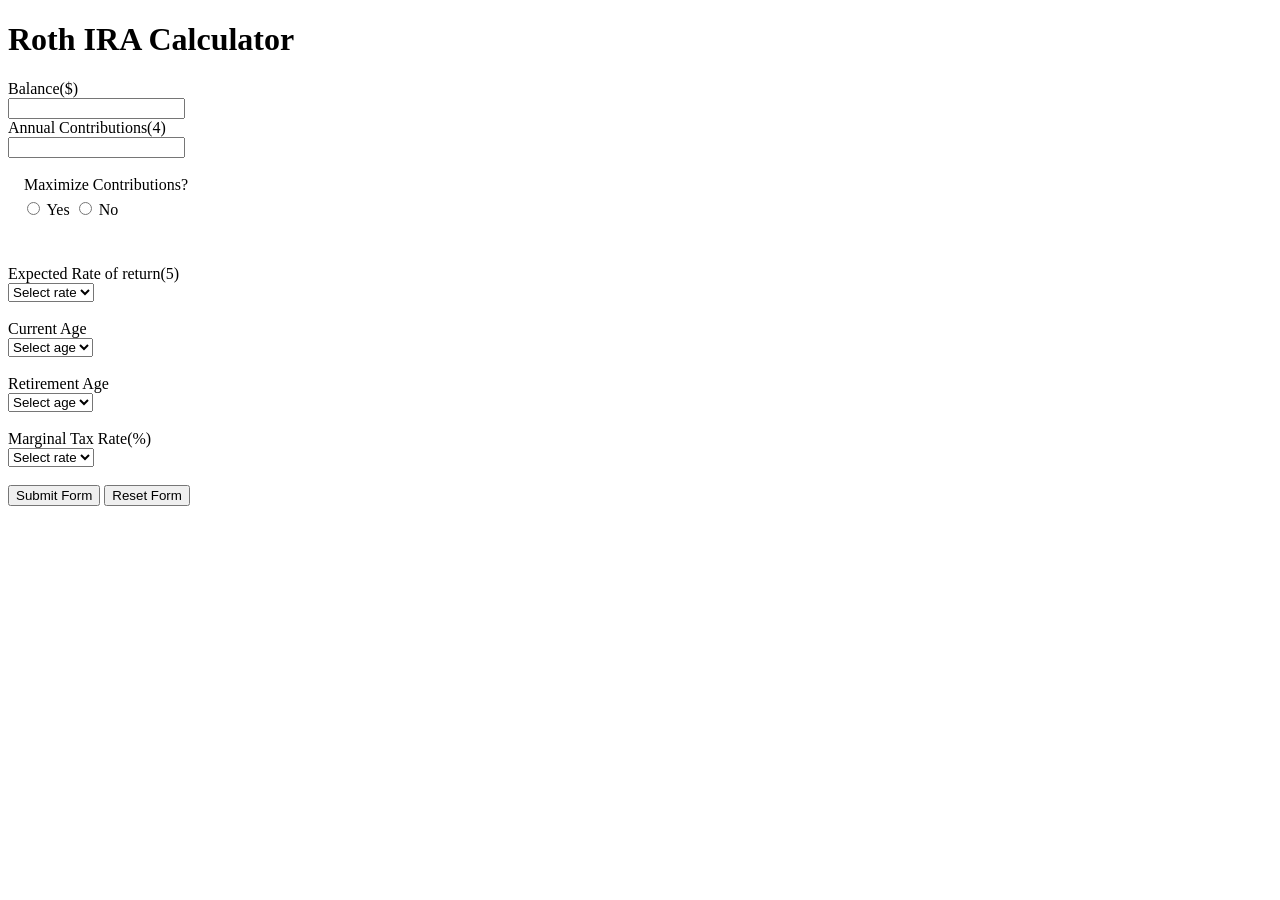
<file: 01-html/02-form.html>
<!doctype html>
<html lang="en">
  <head>
    <meta charset="UTF-8" />
    <meta name="viewport" content="width=device-width, initial-scale=1.0" />
    <meta http-equiv="X-UA-Compatible" content="ie=edge" />
    <title>Exercise 02 - Form</title>
  </head>
  <body>
    <main>
      <form method="get">
        <h1>Roth IRA Calculator</h1>
        <label for="balance">Balance($)</label>
        <br />
        <input type="text" id="balance" name="balance" />
        <br />
        <label for="contributions">Annual Contributions(4)</label>
        <br />
        <input type="text" id="contributions" name="contributions" />
        <br />
        <br />
        <fieldset style="border: none">
          <!-- so no border-->
          <legend>Maximize Contributions?</legend>
          <label for="yes">
            <input type="radio" id="yes" value="yes" name="maximize" /> Yes
          </label>
          <label for="no">
            <input type="radio" id="no" value="no" name="maximize" /> No
          </label>
        </fieldset>
        <br />
        <br />
        <label for="rate">Expected Rate of return(5)</label>
        <br />
        <select id="rate" name="rate">
          <option value="">Select rate</option>
          <option value="3">3%</option>
          <option value="4">4%</option>
          <option value="5">5%</option>
          <option value="6">6%</option>
          <option value="7">7%</option>
          <option value="8">8%</option>
        </select>
        <br />
        <br />
        <label for="curr_age">Current Age</label>
        <br />
        <select id="curr_age" name="curr_age">
          <option value="">Select age</option>
          <option value="18">18</option>
          <option value="25">25</option>
          <option value="30">30</option>
          <option value="35">35</option>
          <option value="40">40</option>
          <option value="45">45</option>
          <option value="50">50</option>
          <option value="55">55</option>
        </select>
        <br />
        <br />
        <label for="ret_age">Retirement Age</label>
        <br />
        <select id="ret_age" name="ret_age">
          <option value="">Select age</option>
          <option value="60">60</option>
          <option value="62">62</option>
          <option value="65">65</option>
          <option value="67">67</option>
          <option value="70">70</option>
        </select>
        <br />
        <br />
        <label for="tax_rate">Marginal Tax Rate(%)</label>
        <br />
        <select id="tax_rate" name="tax_rate">
          <option value="">Select rate</option>
          <option value="10">10%</option>
          <option value="12">12%</option>
          <option value="22">22%</option>
          <option value="24">24%</option>
          <option value="32">32%</option>
          <option value="35">35%</option>
          <option value="37">37%</option>
        </select>

        <br />
        <br />
        <input type="submit" value="Submit Form" />
        <input type="reset" value="Reset Form" />
      </form>
    </main>
  </body>
</html>
</file>
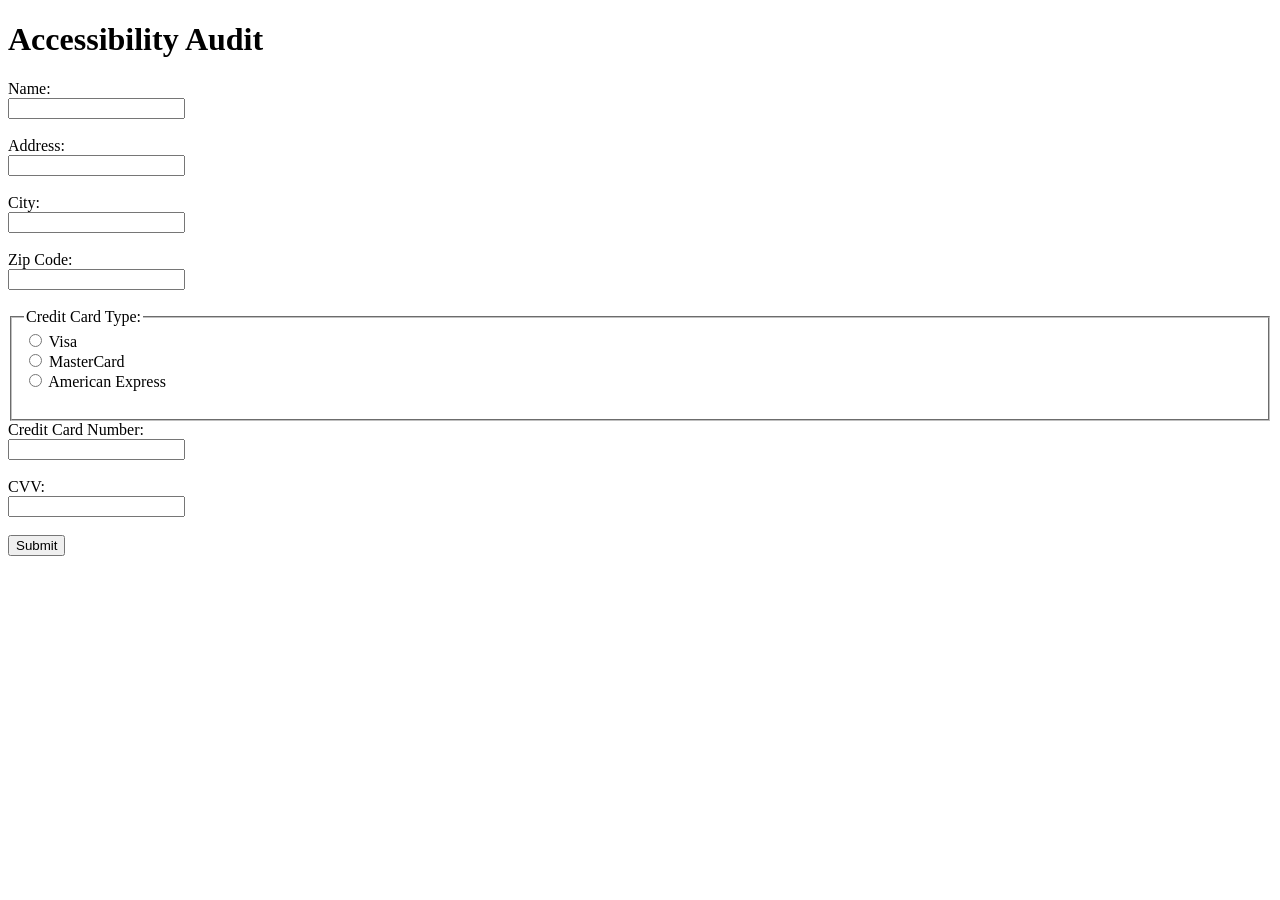
<file: 02-a11y/01-audit.html>
<!doctype html>
<html lang="en">
  <head>
    <meta charset="UTF-8" />
    <meta name="viewport" content="width=device-width, initial-scale=1.0" />
    <title>Exercise 01 - Audit</title>
  </head>
  <body>
    <main>
      <h1>Accessibility Audit</h1>
      <form>
        <label for="name">Name:</label><br />
        <input type="text" id="name" name="name" /><br /><br />
        <label for="address">Address:</label><br />
        <input type="text" id="address" name="address" />
        <br /><br />
        <label for="city">City:</label><br />
        <input type="text" id="city" name="city" />
        <br /><br />
        <label for="zip">Zip Code:</label><br />
        <input type="text" id="zip" name="zip" />
        <br /><br />
        <fieldset>
          <legend>Credit Card Type:</legend>
          <input type="radio" id="visa" name="card" value="visa" />
          <label for="visa">Visa</label><br />
          <input type="radio" id="mastercard" name="card" value="mastercard" />
          <label for="mastercard">MasterCard</label><br />
          <input type="radio" id="amex" name="card" value="amex" />
          <label for="amex">American Express</label><br /><br />
        </fieldset>
        <label for="cc_number">Credit Card Number:</label><br />
        <input type="text" id="cc_number" name="cc_number" /><br /><br />
        <label for="cvv">CVV:</label><br />
        <input type="text" id="cvv" name="cvv" /><br /><br />
        <input type="button" value="Submit" />
      </form>
    </main>
  </body>
</html>
</file>
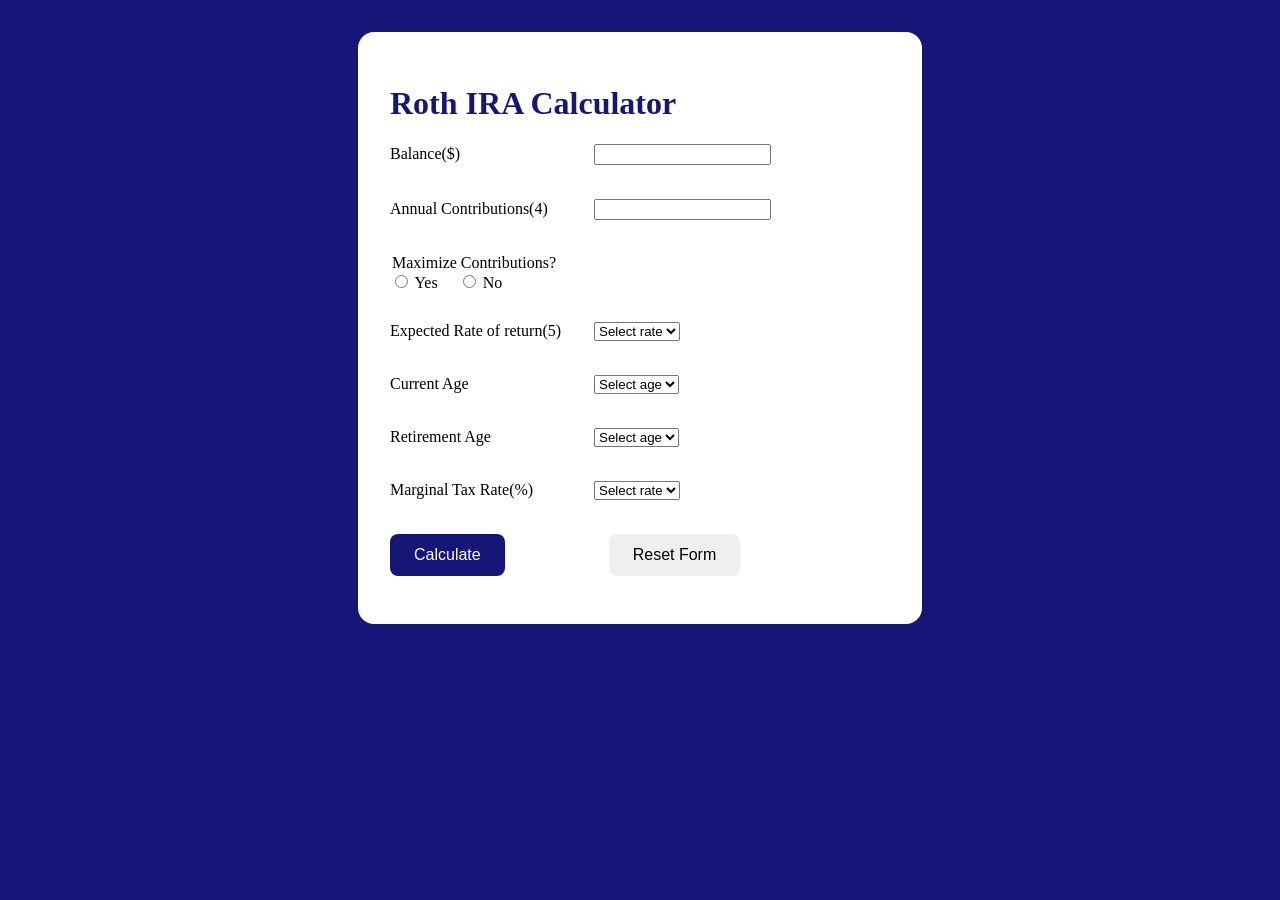
<file: 03-css/02-form.html>
<!doctype html>
<html lang="en">
  <head>
    <meta charset="UTF-8" />
    <meta name="viewport" content="width=device-width, initial-scale=1.0" />
    <meta http-equiv="X-UA-Compatible" content="ie=edge" />
    <title>CSS Exercise 02 - Form</title>
    <link rel="stylesheet" href="styles.css" />
  </head>
  <body class="form-page">
    <main>
      <!-- Start with the code from the HTML folder.
      - Make sure to fix any issues in your HTML code.
      - Delete all mentions of <br>s and style the line breaks with CSS. 
      - Add classes to style the elements on the page. -->
      <form method="get" class="form-box">
        <h1 id="title">Roth IRA Calculator</h1>
        <label for="balance">Balance($)</label>
        <input type="text" id="balance" name="balance" />
        <br />
        <br />
        <label for="contributions">Annual Contributions(4)</label>
        <input type="text" id="contributions" name="contributions" />
        <br />
        <br />
        <fieldset style="border: none">
          <!-- so no border-->
          <legend>Maximize Contributions?</legend>
          <label for="yes">
            <input type="radio" id="yes" value="yes" name="maximize" /> Yes
          </label>
          <label for="no">
            <input type="radio" id="no" value="no" name="maximize" /> No
          </label>
        </fieldset>
        <br />
        <br />
        <label for="rate">Expected Rate of return(5)</label>

        <select id="rate" name="rate">
          <option value="">Select rate</option>
          <option value="3">3%</option>
          <option value="4">4%</option>
          <option value="5">5%</option>
          <option value="6">6%</option>
          <option value="7">7%</option>
          <option value="8">8%</option>
        </select>
        <br />
        <br />
        <label for="curr_age">Current Age</label>

        <select id="curr_age" name="curr_age">
          <option value="">Select age</option>
          <option value="18">18</option>
          <option value="25">25</option>
          <option value="30">30</option>
          <option value="35">35</option>
          <option value="40">40</option>
          <option value="45">45</option>
          <option value="50">50</option>
          <option value="55">55</option>
        </select>
        <br />
        <br />
        <label for="ret_age">Retirement Age</label>

        <select id="ret_age" name="ret_age">
          <option value="">Select age</option>
          <option value="60">60</option>
          <option value="62">62</option>
          <option value="65">65</option>
          <option value="67">67</option>
          <option value="70">70</option>
        </select>
        <br />
        <br />
        <label for="tax_rate">Marginal Tax Rate(%)</label>

        <select id="tax_rate" name="tax_rate">
          <option value="">Select rate</option>
          <option value="10">10%</option>
          <option value="12">12%</option>
          <option value="22">22%</option>
          <option value="24">24%</option>
          <option value="32">32%</option>
          <option value="35">35%</option>
          <option value="37">37%</option>
        </select>

        <br />
        <br />
        <input type="submit" value="Calculate" class="btn-submit" />
        <input type="reset" value="Reset Form" class="btn-reset" />
      </form>
    </main>
  </body>
</html>
</file>
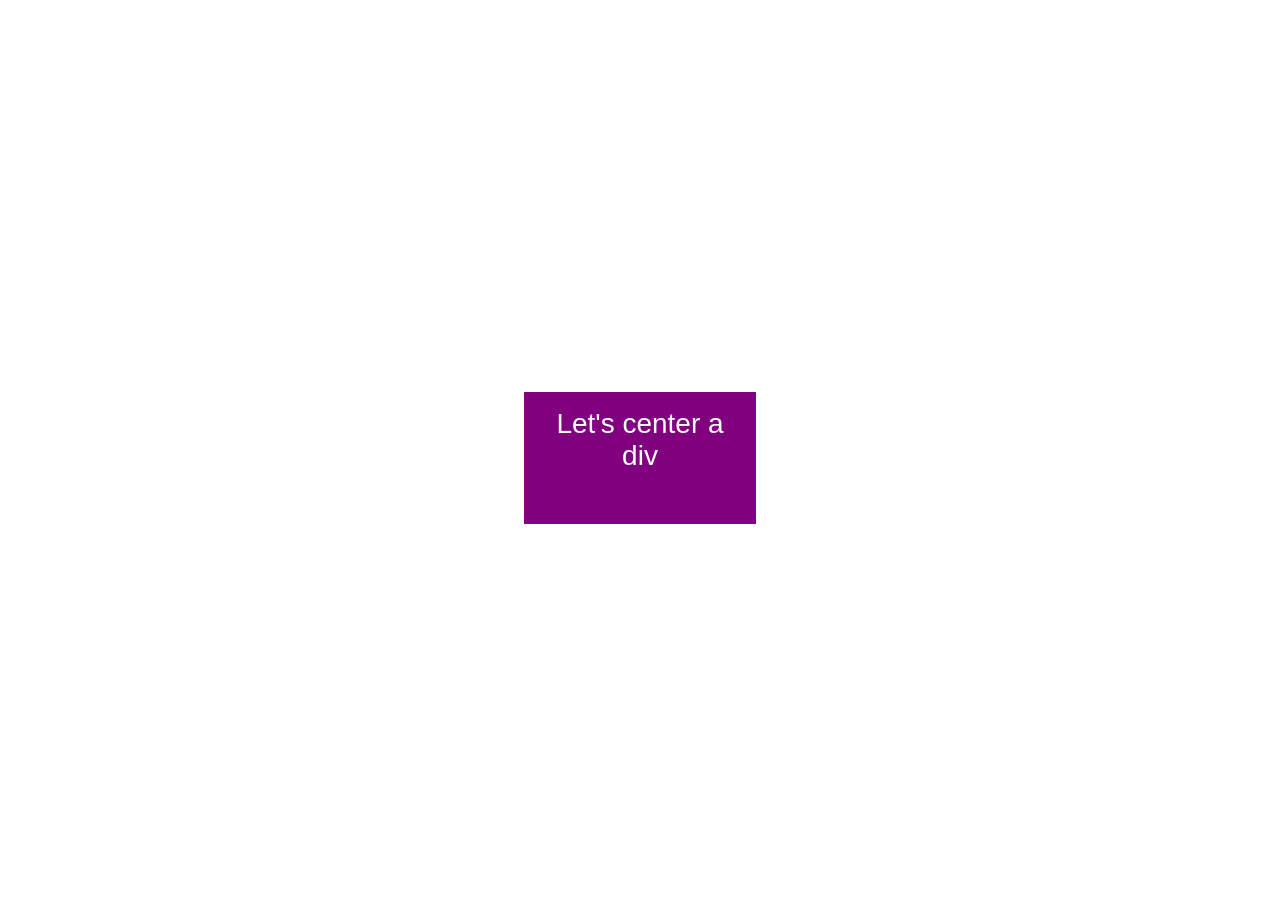
<file: 04-css-layout/01-center.html>
<!doctype html>
<html lang="en">
  <head>
    <meta charset="UTF-8" />
    <meta name="viewport" content="width=device-width, initial-scale=1.0" />
    <title>CSS Layout Exercise 01 - Center</title>
    <link rel="stylesheet" href="styles.css" />
  </head>
  <body>
    <main class="container">
      <div class="box">Let's center a div</div>
    </main>
  </body>
</html>
</file>
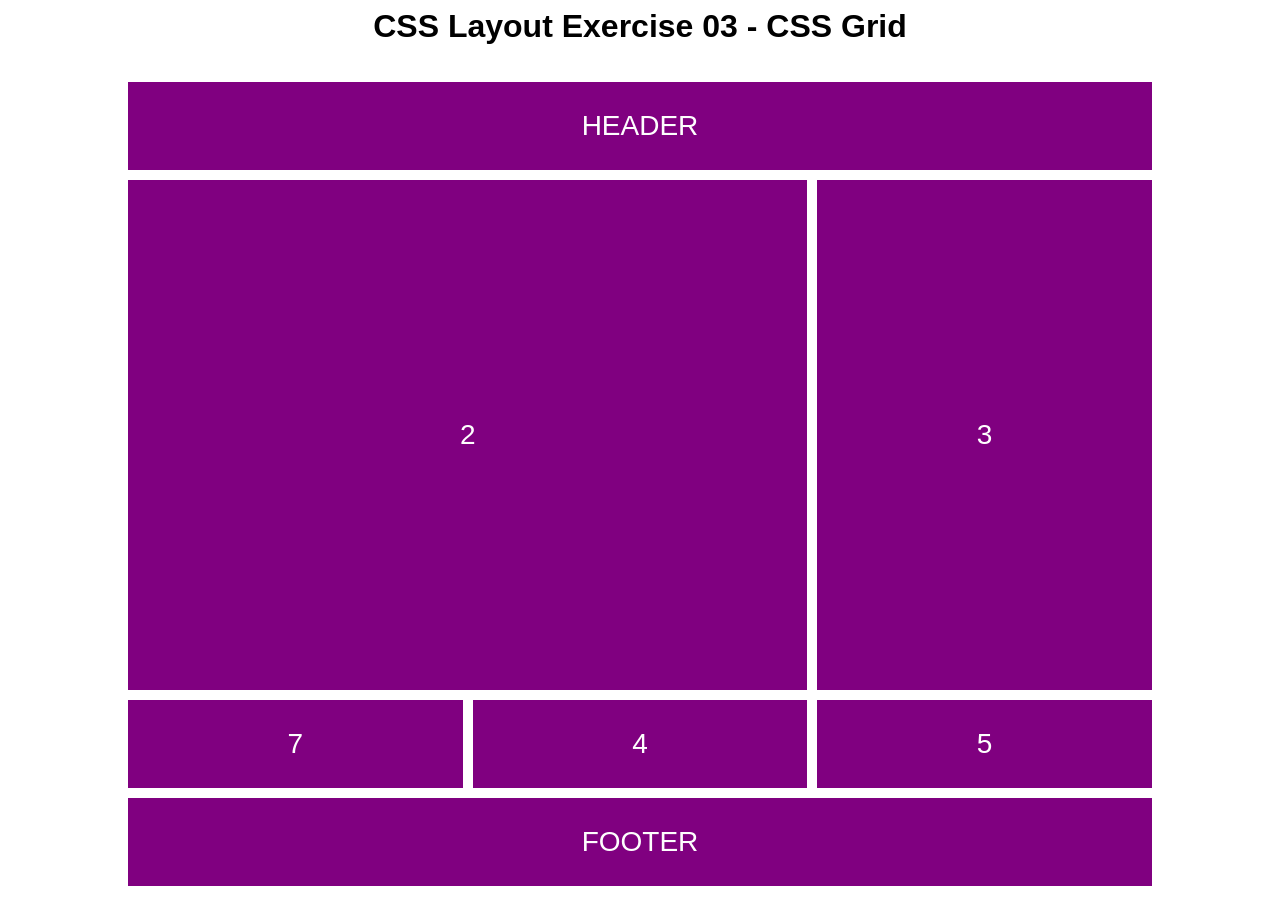
<file: 04-css-layout/03-css-grid.html>
<html lang="en">
  <head>
    <meta charset="UTF-8" />
    <meta name="viewport" content="width=device-width, initial-scale=1.0" />
    <title>CSS Layout Exercise 03 - CSS Grid</title>
    <link rel="stylesheet" href="styles.css" />
  </head>
  <body>
    <main>
      <h1>CSS Layout Exercise 03 - CSS Grid</h1>
      <section class="grid_container">
        <header class="grid_item item1">Header</header>
        <div class="grid_item item2">2</div>
        <div class="grid_item item3">3</div>
        <div class="grid_item item4">4</div>
        <div class="grid_item item5">5</div>
        <div class="grid_item item6">6</div>
        <div class="grid_item item7">7</div>
        <footer class="grid_item item8">Footer</footer>
      </section>
    </main>
  </body>
</html>
</file>
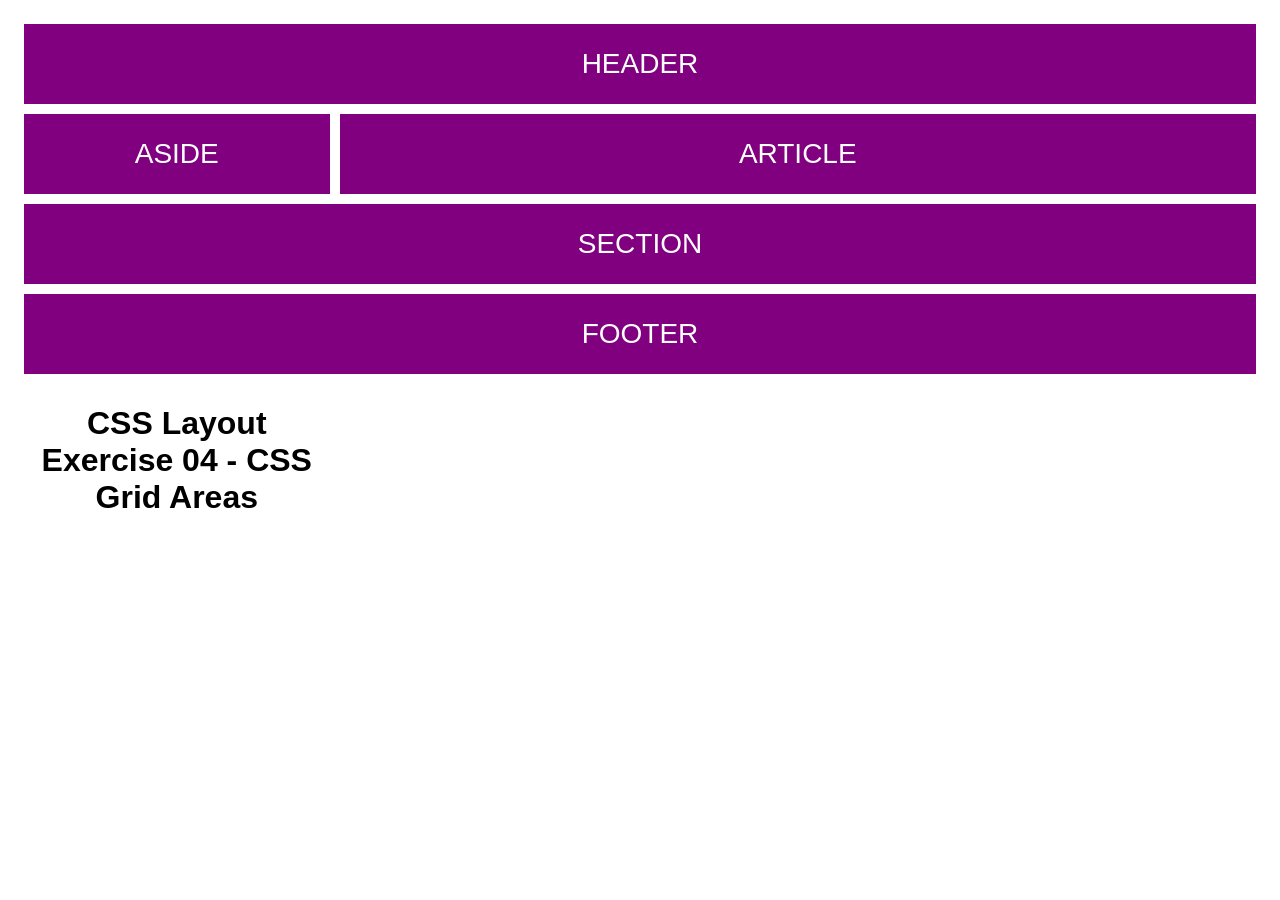
<file: 04-css-layout/04-css-grid-area.html>
<html lang="en">
  <head>
    <meta charset="UTF-8" />
    <meta name="viewport" content="width=device-width, initial-scale=1.0" />
    <title>CSS Layout Exercise 04 - CSS Grid Areas</title>
    <link rel="stylesheet" href="styles.css" />
  </head>
  <body>
    <main class="grid_area_container">
      <h1>CSS Layout Exercise 04 - CSS Grid Areas</h1>
      <header class="grid_item header">Header</header>
      <article class="grid_item article">Article</article>
      <aside class="grid_item aside">Aside</aside>
      <section class="grid_item section">Section</section>
      <footer class="grid_item footer">Footer</footer>
    </main>
  </body>
</html>
</file>
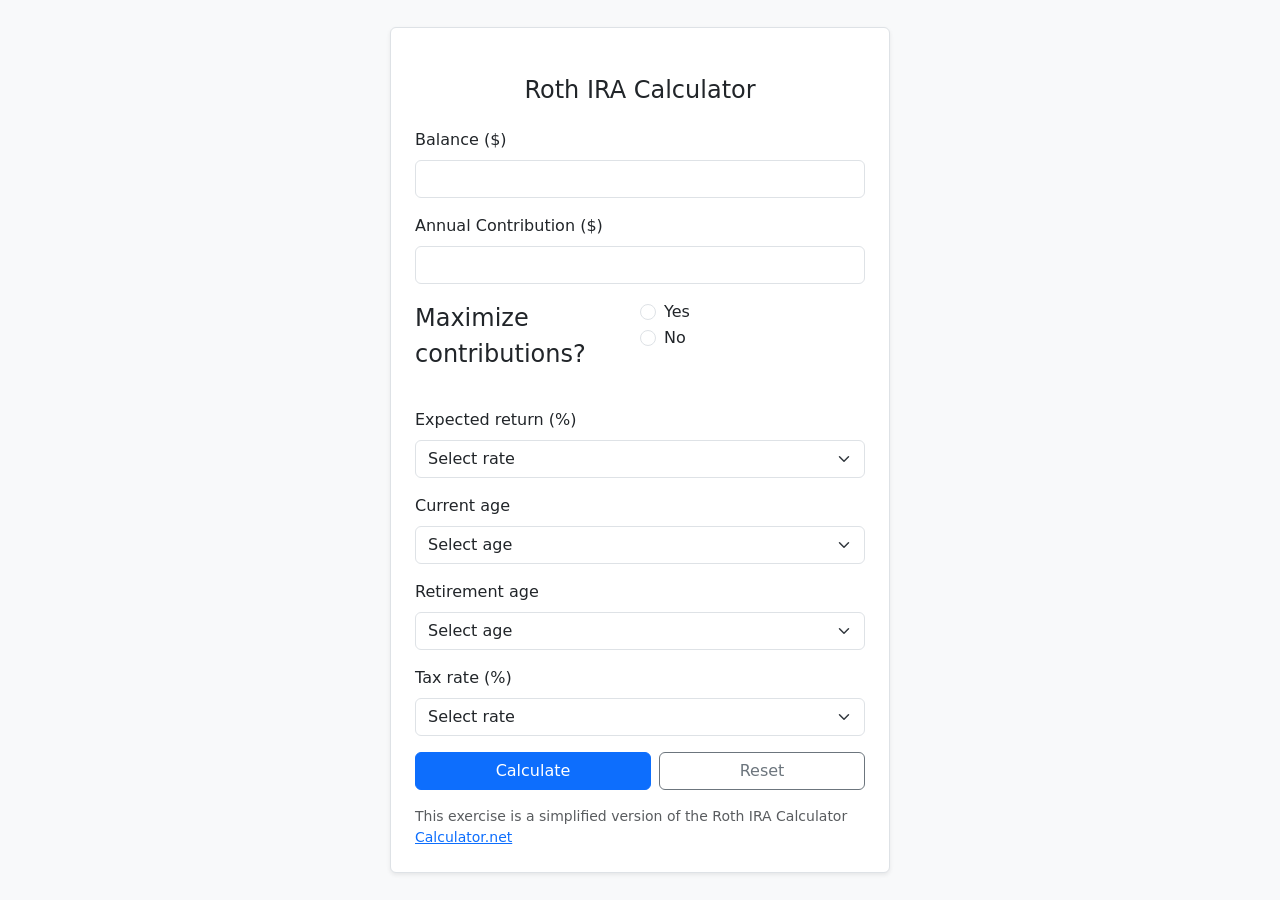
<file: 05-bootstrap/02-form.html>
<!doctype html>

<html lang="en">
  <head>
    <meta charset="UTF-8" />
    <meta name="viewport" content="width=device-width, initial-scale=1.0" />
    <title>Bootstrap Exercise 02 - Form</title>
    <link
      href="https://cdn.jsdelivr.net/npm/bootstrap@5.3.3/dist/css/bootstrap.min.css"
      rel="stylesheet"
    />
    <script src="https://cdn.jsdelivr.net/npm/bootstrap@5.3.3/dist/js/bootstrap.bundle.min.js"></script>
  </head>
  <body
    class="bg-light d-flex justify-content-center align-items-center min-vh-100"
  >
    <form
      method="get"
      class="bg-white border rounded p-4 shadow-sm"
      style="max-width: 500px; min-width: 400px; width: 100%"
    >
      <h1 class="h4 text-center m-4">Roth IRA Calculator</h1>
      <div class="mb-3">
        <label for="balance" class="form-label">Balance ($)</label>
        <input type="text" id="balance" name="balance" class="form-control" />
      </div>

      <div class="mb-3">
        <label for="contributions" class="form-label"
          >Annual Contribution ($)</label
        >
        <input
          type="text"
          id="contributions"
          name="contributions"
          class="form-control"
        />
      </div>

      <div class="mb-3 row align-items-start">
        <fieldset class="row align-items-start mb-3">
          <legend class="col-sm-6 form-label mb-1">
            Maximize contributions?
          </legend>
          <div class="col-sm-6">
            <div class="form-check">
              <input
                class="form-check-input"
                type="radio"
                id="yes"
                value="yes"
                name="maximize"
              />
              <label class="form-check-label" for="yes">Yes</label>
            </div>
            <div class="form-check">
              <input
                class="form-check-input"
                type="radio"
                id="no"
                value="no"
                name="maximize"
              />
              <label class="form-check-label" for="no">No</label>
            </div>
          </div>
        </fieldset>
      </div>

      <div class="mb-3">
        <label for="rate" class="form-label">Expected return (%)</label>
        <select id="rate" name="rate" class="form-select">
          <option value="">Select rate</option>
          <option value="3">3%</option>
          <option value="4">4%</option>
          <option value="5">5%</option>
          <option value="6">6%</option>
          <option value="7">7%</option>
          <option value="8">8%</option>
        </select>
      </div>

      <div class="mb-3">
        <label for="curr_age" class="form-label">Current age</label>
        <select id="curr_age" name="curr_age" class="form-select">
          <option value="">Select age</option>
          <option value="18">18</option>
          <option value="25">25</option>
          <option value="30">30</option>
          <option value="35">35</option>
          <option value="40">40</option>
          <option value="45">45</option>
          <option value="50">50</option>
          <option value="55">55</option>
        </select>
      </div>

      <div class="mb-3">
        <label for="ret_age" class="form-label">Retirement age</label>
        <select id="ret_age" name="ret_age" class="form-select">
          <option value="">Select age</option>
          <option value="60">60</option>
          <option value="62">62</option>
          <option value="65">65</option>
          <option value="67">67</option>
          <option value="70">70</option>
        </select>
      </div>

      <div class="mb-3">
        <label for="tax_rate" class="form-label">Tax rate (%)</label>
        <select id="tax_rate" name="tax_rate" class="form-select">
          <option value="">Select rate</option>
          <option value="10">10%</option>
          <option value="12">12%</option>
          <option value="22">22%</option>
          <option value="24">24%</option>
          <option value="32">32%</option>
          <option value="35">35%</option>
          <option value="37">37%</option>
        </select>
      </div>

      <div class="d-flex gap-2 mb-3">
        <input
          type="submit"
          value="Calculate"
          class="btn btn-primary flex-grow-1"
        />
        <input
          type="reset"
          value="Reset"
          class="btn btn-outline-secondary flex-grow-1"
        />
      </div>

      <p class="text-muted small mb-0">
        This exercise is a simplified version of the Roth IRA Calculator
        <a href="https://www.calculator.net/roth-ira-calculator.html"
          >Calculator.net</a
        >
      </p>
    </form>
  </body>
</html>
</file>
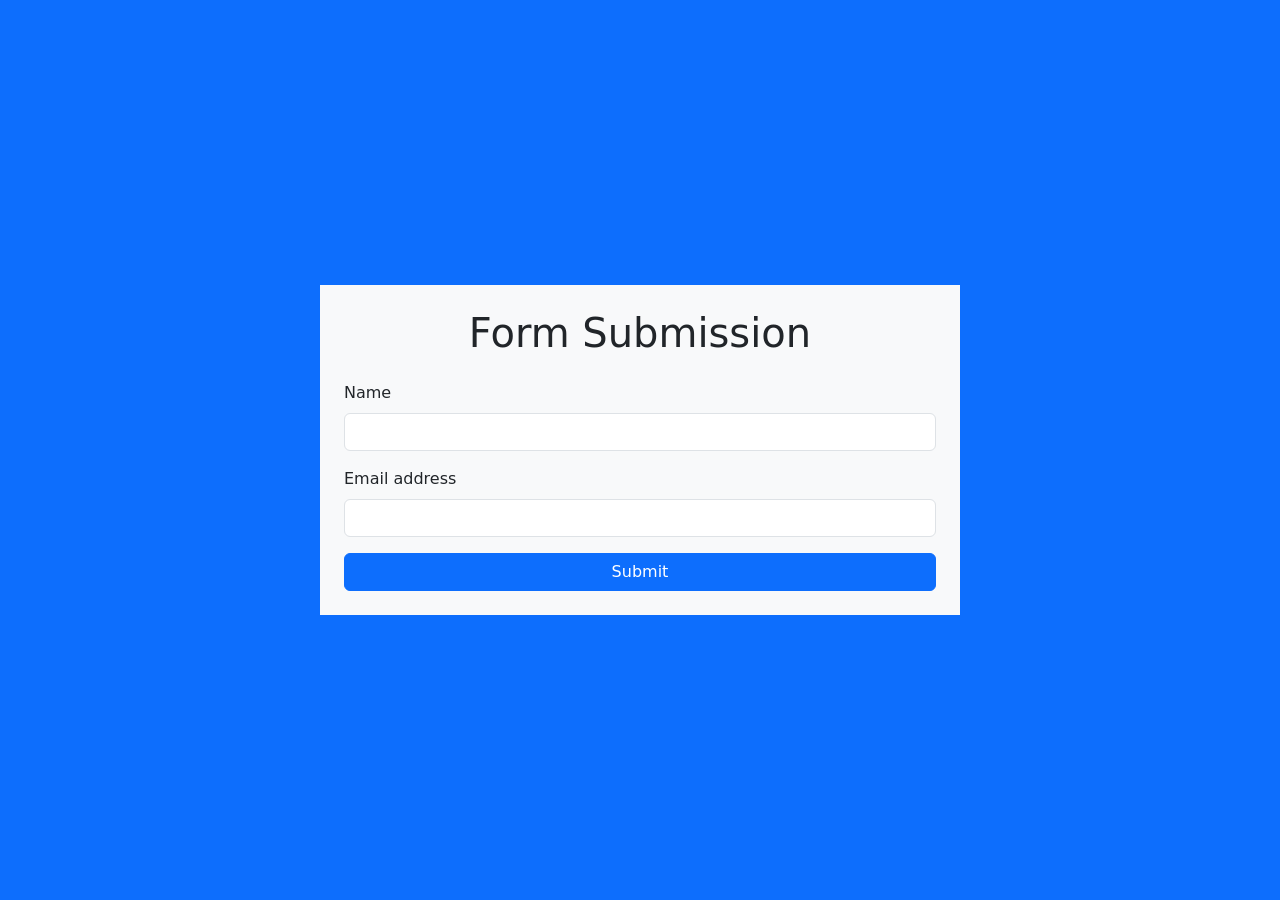
<file: 09-nodejs/exercise/form.html>
<!doctype html>
<html lang="en">
  <head>
    <meta charset="UTF-8" />
    <meta http-equiv="X-UA-Compatible" content="IE=edge" />
    <meta name="viewport" content="width=device-width, initial-scale=1.0" />
    <link
      rel="stylesheet"
      href="https://cdn.jsdelivr.net/npm/bootstrap@5.0.2/dist/css/bootstrap.min.css"
    />
    <title>Form Submission</title>
  </head>
  <body
    class="bg-primary min-vh-100 d-flex align-items-center justify-content-center"
  >
    <main class="container w-50 aling-items-center p-4 bg-light">
      <h1 class="mb-4 text-center">Form Submission</h1>
      <form method="post" action="/formExerciseSubmit">
        <div class="mb-3">
          <label class="form-label" for="usernameInput">Name</label>
          <!-- name to send form data -->
          <input
            type="text"
            name="usernameInput"
            class="form-control"
            id="usernameInput"
          />
        </div>
        <div class="mb-3">
          <label class="form-label" for="emailInput">Email address</label>
          <input
            type="email"
            name="emailInput"
            class="form-control"
            id="emailInput"
          />
        </div>
        <button type="submit" class="btn btn-primary w-100">Submit</button>
      </form>
    </main>
  </body>
</html>
</file>
<file: 03-css/styles.css>
/* Add your CSS code here  */
/* 
0.5rem = 8px
1rem = 16px
1.5rem = 24px
2rem = 32px
*/

:root {
  --ice-blue-juvie: #8fbcd4;
  --gothic-gray-blue: #6f8796;
  --dark-slate-infinity: #1f2a33;
  --midnight-blue: #161678;
}

/*----------- FORM CSS -----------*/

/* Form title- # because its an ID not class(unique)*/
#title {
  color: var(--midnight-blue);
}

/* had to make this a class because it affected other html file*/
.form-page {
  background-color: var(--midnight-blue);
}

/* Make the box white, give it rounded corners, and add padding for content not touching the edges */
.form-box {
  background-color: white;
  border-radius: 1rem;
  padding: 2rem;
  max-width: 500px;
  /* Center the form on the page */
  margin: 2rem auto; 
}

/* Form layout */
.form-box label {
  display: inline-block;
  /* so they align on the left side and the inputs on the right */
  width: 200px;
}

.form-box input,
.form-box select {
  /* inputs and select on same line as their label*/
  display: inline-block;
  /* some spacing */
  margin-bottom: 1rem;
}

/* Fieldset and legend alignment */
.form-box fieldset {
    /* fieldset on same line as the legend */
  display: inline-block;
  width: 200px;
  /* remove the space inside and aroud the fieldset */
  padding: 0;
  margin: 0;
  
}

.form-box legend {
  display: inline-block;
  width: auto;
  margin-right: 10px;
}

/* Radio buttons on same line */
.form-box fieldset label {
  display: inline;
  margin-right: 1rem;
}

/* Submit button styling */
.btn-submit {
  background-color: var(--midnight-blue);
  color: white;
  border-radius: 0.5rem;
  border: none;
  padding: 0.75rem 1.5rem;
  font-size: 1rem;
}

/* Reset button, same shape as submit, but default colors */
.btn-reset {
  border-radius: 0.5rem;
  border: none;
  margin-left: 100px;
  padding: 0.75rem 1.5rem;
  font-size: 1rem;
}

/*--------------- Books CSS ---------------*/
/* Navigation bar styles */
.navbar {
  background-color: var(--dark-slate-infinity);
  padding: 1rem;
  font-family: 'Cinzel', serif;
}

.nav-list {
  list-style: none;
  display: flex;
  gap: 1.5rem;
  margin: 0;
  padding: 0;
}

.nav-list li a {
  color: var(--ice-blue-juvie);
  text-decoration: none;
  font-weight: bold;
}

.nav-list li a:hover {
  text-decoration: underline;
}

/* Main title styles*/
.main-title {
  color: var(--gothic-gray-blue);
  text-align: center;
  font-family: 'Cinzel', serif;
}

h2 {
  font-family: 'Cinzel', serif;
  border-bottom: 1px solid var(--ice-blue-juvie);
  padding-bottom: 0.5rem;
}

ul, ol {
  margin: 1rem 0;
  padding-left: 1.5rem;
}

li {
  margin: 0.5rem 0;
}

/* Table styles */
table {
  border-collapse: collapse;
  width: 100%;
  margin: 1rem 0;
}

th, td {
  padding: 0.75rem;
  border: 1px solid var(--gothic-gray-blue);
}

th {
  background-color: #d3d3d3;
}

tr:nth-child(odd) {
  background-color: #ffffff;
}

tr:nth-child(even) {
  background-color: #d3d3d3;
}
</file>
<file: 04-css-layout/styles.css>
:root {
  --purple: #800080;
  --light-text-color: #fefefe;
}

body {
  font-family: Arial, Helvetica, sans-serif;
  color: #000;
  background-color: #fff;
}

/* Exercise 01 - Center */
.container {
  height: 100vh;
  display: flex;
  justify-content: center;
  align-items: center;
}

.box {
  width: 200px;
  height: 100px;
  padding: 1rem;
  background: var(--purple);
  color: var(--light-text-color);
  font-size: 1.75rem;
  text-align: center;
}

h1 {
  text-align: center;
}

/*Common styles for flexbox and grid*/
.flex-item,
.grid-item {
  padding: 10px;
  background-color: var(--purple);
  color: var(--light-text-color);
  font-size: 2em;
  text-align: center;
}

.flex-item {
  width: 160px;
  height: 80px;
  margin: 10px;
}

/* Exercise 02 - Flexbox */

/*Header- flexbox centered */
.top_of_page {
  display: flex;
  justify-content: flex-start;
  align-items: center;
  padding: 2rem;
  background-color: #000;
  color: var(--light-text-color);
}

.top_of_page h1 {
  margin: 0;
  font-size: 2.5rem;
  flex-shrink: 0;
}

/*Navigation- flexbox horizontal layout */
.navigation {
  display: flex;
  justify-content: flex-end;
  align-items: center;
  margin-left: auto;
  gap: 1rem;
}

.navigation a {
  color: var(--light-text-color);
  text-decoration: none;
  font-size: 1.1rem;
  padding: 0.5rem 1rem;
  border-radius: 4px;
}

.navigation a:hover {
  color: #015b01;
  text-decoration: underline;
}

/*Main area- horizontal layout for games aswell */
.main_area {
  display: flex;
  flex-direction: row;
  gap: 1rem;
  padding: 1rem;
}

/*Game sections - flexbox column layout (vertical) */
.page_area {
  display: flex;
  flex-direction: column;
  padding: 2rem;
  background-color: #fff;
  border: 1px solid #000;
  border-radius: 8px;
  flex: 1;
}

.page_area h2 {
  margin-top: 0;
  color: #000;
}

.page_area figure {
  display: flex;
  flex-direction: column;
  align-items: center;
  margin: 1rem 0;
}

.page_area img {
  max-width: 300px;
  height: auto;
}

.bottom_of_page {
  background-color: #000;
  color: var(--light-text-color);
  text-align: center;
  padding: 2rem;
  margin-top: 2rem;
}


/* Exercise 03 - CSS Grid */

.grid_container {
  display: grid;
  grid-template-columns: repeat(6, 1fr);
  grid-template-rows: auto repeat(4, minmax(120px, auto)) auto;
  gap: 10px;
  width: min(1024px, 100%);
  margin: 0 auto;
  padding: 1rem;
}

.grid_item {
  display: flex;
  justify-content: center;
  align-items: center;
  padding: 1.75rem;
  background-color: var(--purple);
  color: var(--light-text-color);
  font-size: 1.75rem;
  text-transform: uppercase;
}

.item1,
.item8 {
  grid-column: 1 / 7;
}

.item2 {
  grid-column: 1 / 5;
  grid-row: 2 / 6;
}

.item3 {
  grid-column: 5 / 7;
  grid-row: 2 / 6;
}

.item4,
.item5 {
  grid-column: span 2;
}

.item6 {
  display: none;
}

.item7 {
  grid-column: 1 / 3;
  grid-row: 6 / 7;
}

/* Exercise 04 - CSS Grid Areas */

/*Mobile layout- single column stack */
.grid_area_container {
  display: grid;
  grid-template-columns: 1fr;
  grid-template-rows: auto auto auto auto auto;
  grid-template-areas:
    "header"
    "article"
    "section"
    "aside"
    "footer";
  gap: 10px;
  padding: 1rem;
}

/*Shared styling for grid */
.grid_area_container .grid_item {
  display: flex;
  align-items: center;
  justify-content: center;
  padding: 1.5rem;
  background-color: var(--purple);
  color: var(--light-text-color);
  font-size: 1.75rem;
  text-transform: uppercase;
}

/* Assign each semantic element to a grid area */
.header {
  grid-area: header;
}

.article {
  grid-area: article;
}

.aside {
  grid-area: aside;
}

.section {
  grid-area: section;
}

.footer {
  grid-area: footer;
}

/* Tablet - 768 pixels*/
@media (min-width: 768px) {
  .grid_area_container {
    grid-template-columns: 2fr 1fr;
    grid-template-rows: auto 1fr auto;
    grid-template-areas:
      "header header"
      "article aside"
      "section section"
      "footer footer";
  }
}

/*Laptop- 1024 pixels*/
@media (min-width: 1024px) {
  .grid_area_container {
    grid-template-columns: 1fr 3fr;
    grid-template-rows: auto 1fr auto;
    grid-template-areas:
      "header header"
      "aside article"
      "section section"
      "footer footer";
  }
}

/* Desktop - 1440 pixels*/
@media (min-width: 1440px) {
  .grid_area_container {
    grid-template-columns: 1fr 3fr;
    grid-template-rows: auto 1fr auto;
    grid-template-areas:
      "header header"
      "aside article"
      "section section"
      "footer footer";
  }
}
</file>
